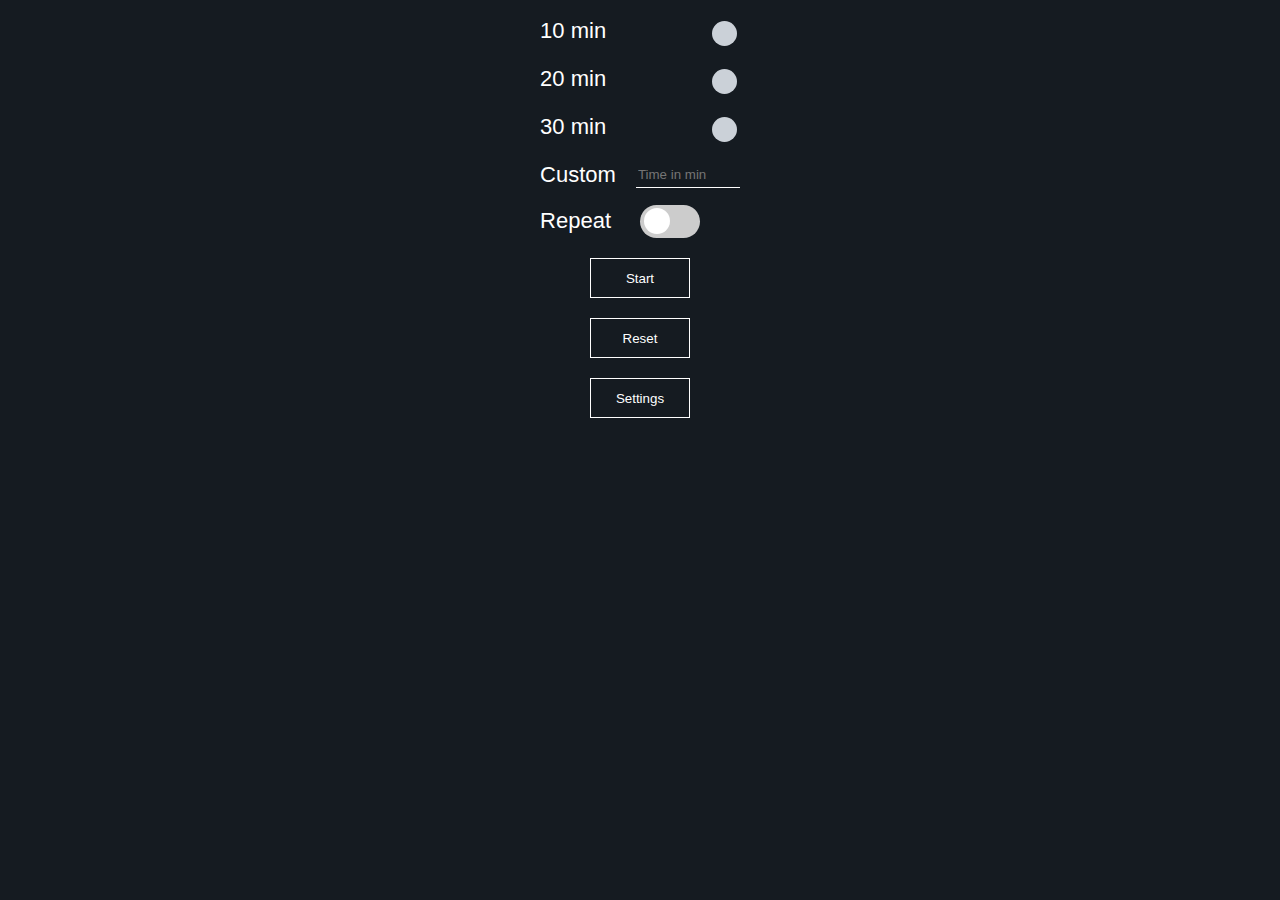
<file: index.html>
<!DOCTYPE html>
    <html lang="en">
        <head>
        <meta charset="UTF-8">
        <meta name="author" content="Kartik">
        <title>Gimme A Break</title>
        <link rel="stylesheet" href="style.css">
        </head>
        <body>
            <div class="form">
                <form id="timeForm">
                    <div class="set__time">
                        <label for="10min">10 min</label>
                        <input name="time" class="input-radio" type="radio" id="10min" value="10">
                    </div>
                    <div class="set__time">    
                        <label for="20min">20 min</label>
                        <input name="time" class="input-radio" type="radio" id="20min" value="20">
                    </div>
                    <div class="set__time">    
                        <label for="30min">30 min</label>
                        <input name="time" class="input-radio" type="radio" id="30min" value="30">
                    </div>
                    <div class="set__time">    
                        <label for="custom">Custom</label>
                        <input name="custom" type="text" id="custom" placeholder="Time in min">
                    </div>
                    <div class="set__time">    
                        <label for="repeat">Repeat</label>
                        <label  class="switch">
                            <input name="repeat" type="checkbox">
                            <span class="slider round"></span>
                        </label>                        
                    </div>    
                    <div class="set__time break">    
                        <label for="breakTime">Break Time</label>
                        <input name="breakTime" type="text" id="breakTime" placeholder="Time in min">
                    </div>
                    
                    <input type="submit" id="start" value="Start">
                </form>    
            </div>
            <div class="timer">
                <p class="message"></p>
                <span id="time"></span>
                <button id="clear">Reset</button>
            </div>
            <div class="settings">
                <button>Settings</button>
            </div>
            <p class="error"></p>
            <script src="popup.js"></script>
        </body>
    </html>
</file>
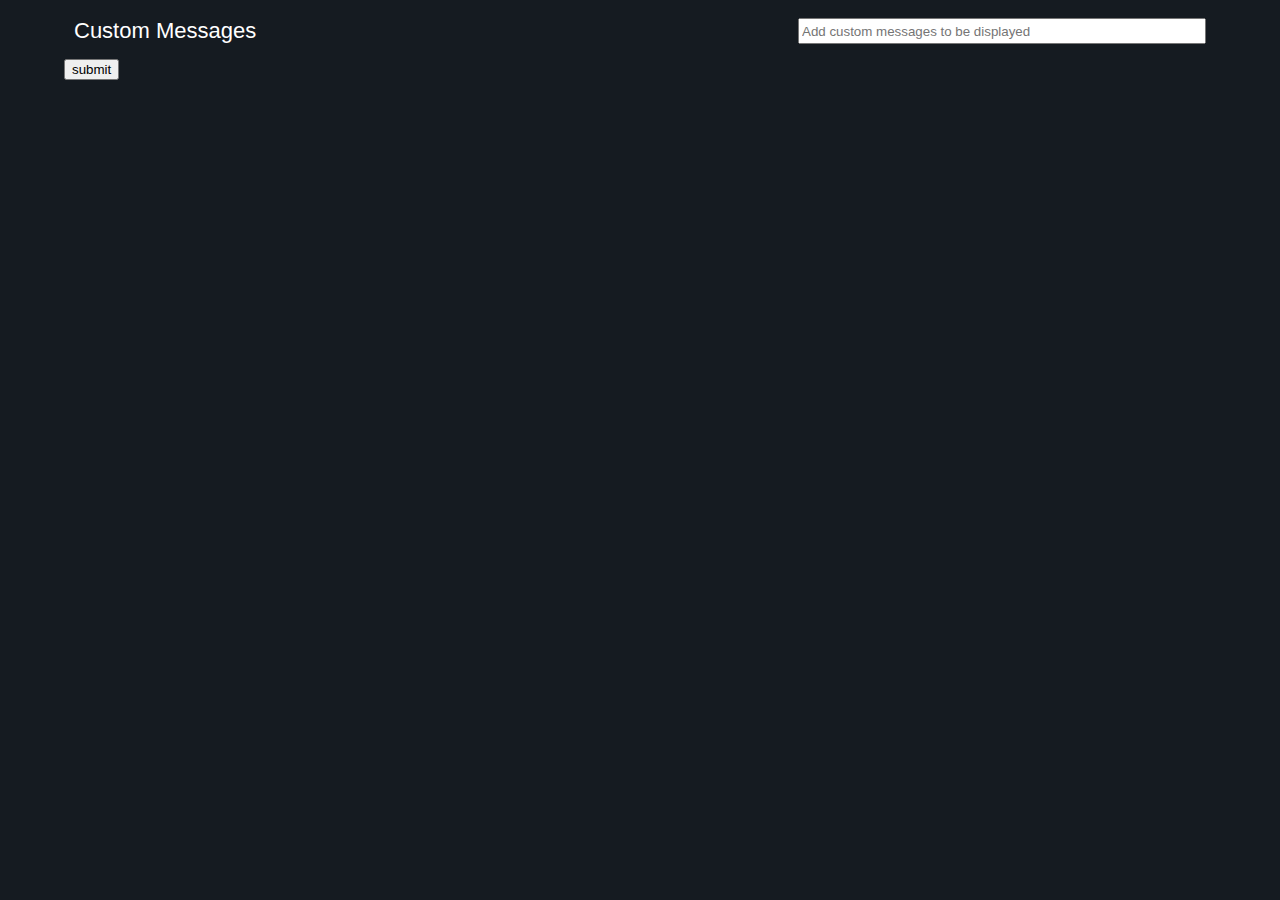
<file: options.html>
<!DOCTYPE html>
    <html lang="en">
        <head>
        <meta charset="UTF-8">
        <meta name="author" content="Kartik">
        <title>Gimme A Break</title>
        <link rel="stylesheet" href="style.css">
        </head>
        <body>
            <div class="form options">
                <div class="messageList"></div>
                <form id="optionsForm">
                    <div class="set__time">
                        <label for="messages">Custom Messages</label>    
                        <input name="messages" type="textarea" placeholder="Add custom messages to be displayed"> 
                    </div>
                        <input type="submit" value="submit">
                </form>
            </div>
            <script src="options.js"></script>          
        </body>
    </html>
</file>
<file: style.css>
body{
    display: flex;
    flex-direction: column;
    justify-content: center;
    align-items: center;
    min-height: 30vh;
    font-family: Verdana, Geneva, Tahoma, sans-serif;
    background: #151b21;
    color: white;
    font-size: 22px;
}
.set__time{
    display: flex;
    padding: 10px;
}
.set__time label{
    flex: 1;
}

.form input[type="text"]{
    max-width: 100px;
    margin-left: 20px;
    background: none;
    border: none;
    border-bottom: 1px solid white;
    color: white;
}

.set__time input:focus{
	border: 0;
	border-color: transparent;
	outline: none;
	border-bottom: 1px solid white;
}
#start,#clear,.settings button{
    min-width: 100px;
    min-height: 40px;
    margin: 10px auto;
   	display: block;
    background: none;
    border:1px solid white;
    color: white;
}
.input-radio{
    -webkit-appearance: none;
    width: 25px;
    height:25px;
    cursor: pointer;
    outline:none;
    border:none;
    background: #cbd1d8;
    border-radius: 50%;
}
.input-radio:checked::before{
    width: 25px;
    height:25px;
    content: '✔';
    text-align: center;
    line-height: 25px;
    position: absolute;
    display: inline-block;
    font-size: 25px;
    color:#544e4e;
}
.error{
    color: red;
    font-size: 18px;
}
.timer{
    display: flex;
    align-items: center;
}
#time{
    font-size: 50px;
}
/* CSS for toggle switch*/
.switch{
    position: relative;
    display: inline-block;
    width: 60px;
    height:30px;
}
/* hide the default input */
.switch input{
    display: none;
}
/*slider*/
.slider{
    position: absolute;
    cursor: pointer;
    top: -3px;
    left: 0;
    right: 40px;
    bottom: 0;
    transition: .4s;
    background-color: #ccc;
}
.slider::before{
    position: absolute;
    content: '';
    height: 26px;
    width: 26px;
    transition:.4s;
    background-color: white;
    left: 4px;
    bottom: 4px;
}

input:checked + .slider{
    background-color:#2196F3; 
}

input:focus + .slider{
    box-shadow: 0 0 1px #2196F3;
}

input:checked + .slider::before{
    transform: translateX(26px);
}

.slider.round{
    border-radius: 34px;
}
.slider.round::before{
    border-radius: 50%;
}
/* CSS for toggle switch ends*/
.break{
    display: none;
}
.message{
    font-size: 18px;
    display: none;
}
.options{
    min-width: 90vw;
    min-height: 90vh;
}
input[type="textarea"]{
    min-width: 400px;
}
</file>
